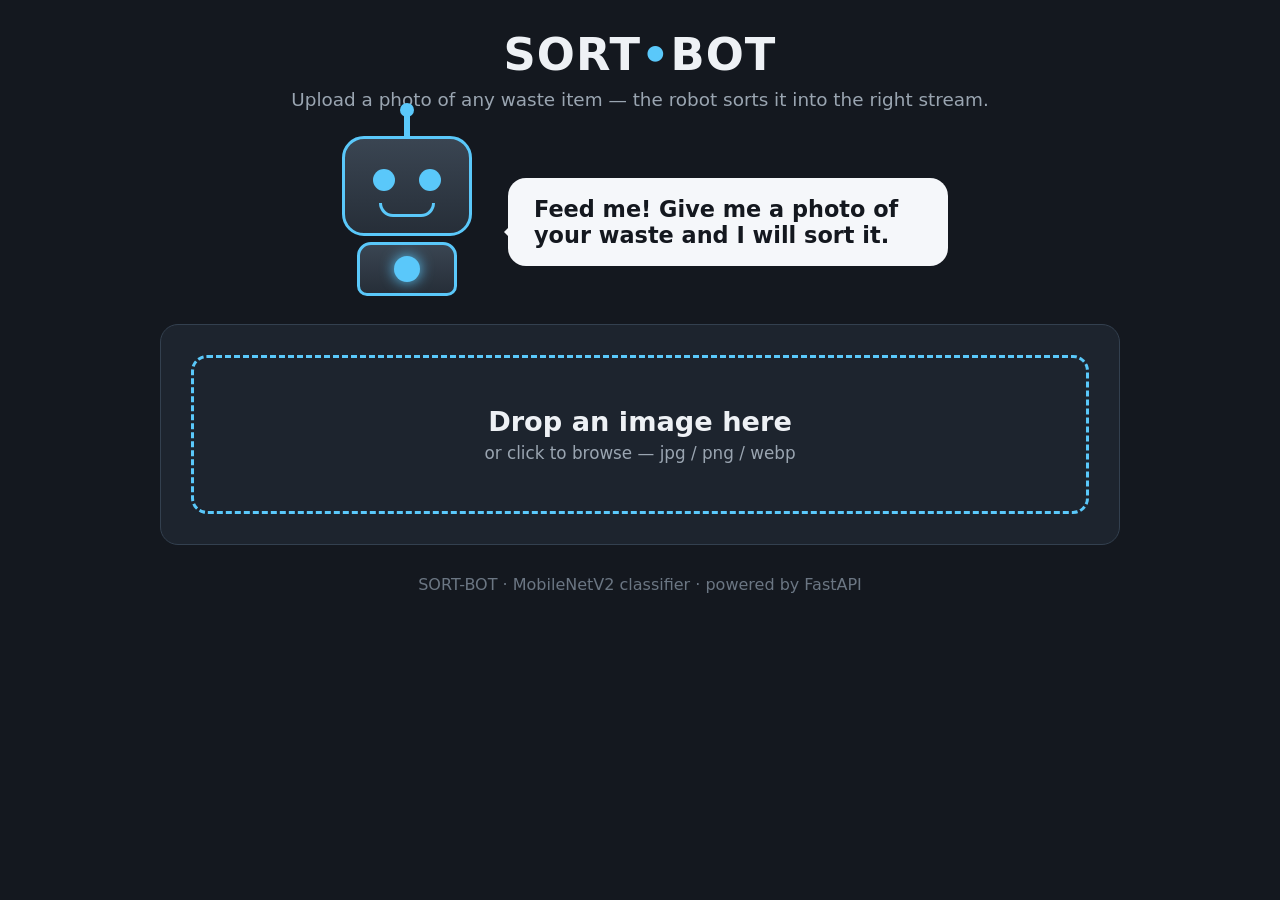
<file: greencycle-api/app/static/index.html>
<!DOCTYPE html>
<html lang="en">
<head>
<meta charset="UTF-8">
<meta name="viewport" content="width=device-width, initial-scale=1.0">
<title>Green Cycle — Smart Waste Sorter</title>
<style>
  * { margin: 0; padding: 0; box-sizing: border-box; font-family: 'Segoe UI', system-ui, sans-serif; }
  body { min-height: 100vh; background: #14181f; color: #eef1f5; padding: 28px; }
  .wrap { max-width: 960px; margin: 0 auto; }
  header { text-align: center; margin-bottom: 26px; }
  header h1 { font-size: 2.8rem; letter-spacing: 1px; }
  header h1 em { font-style: normal; color: #5ac8fa; }
  header p { color: #9aa5b1; margin-top: 8px; font-size: 1.15rem; }
  .robot-zone { display: flex; align-items: flex-end; justify-content: center; gap: 26px; margin-bottom: 28px; }
  .robot { width: 150px; text-align: center; }
  .head { width: 130px; height: 100px; margin: 0 auto; background: linear-gradient(180deg, #3a4552, #262e38); border: 3px solid #5ac8fa; border-radius: 22px; position: relative; }
  .antenna { position: absolute; top: -26px; left: 50%; transform: translateX(-50%); width: 6px; height: 24px; background: #5ac8fa; }
  .antenna::before { content: ''; position: absolute; top: -10px; left: 50%; transform: translateX(-50%); width: 14px; height: 14px; border-radius: 50%; background: #5ac8fa; }
  .eyes { position: absolute; top: 30px; left: 0; right: 0; display: flex; justify-content: center; gap: 24px; }
  .eye { width: 22px; height: 22px; background: #5ac8fa; border-radius: 50%; animation: blink 4s infinite; }
  @keyframes blink { 0%, 92%, 100% { transform: scaleY(1); } 95% { transform: scaleY(0.1); } }
  .mouth { position: absolute; bottom: 16px; left: 50%; transform: translateX(-50%); width: 56px; height: 14px; border: 3px solid #5ac8fa; border-top: none; border-radius: 0 0 28px 28px; }
  .eating .mouth { animation: chomp .5s infinite alternate; }
  @keyframes chomp { from { height: 12px; } to { height: 3px; } }
  .body { width: 100px; height: 54px; margin: 6px auto 0; background: linear-gradient(180deg, #3a4552, #262e38); border: 3px solid #5ac8fa; border-radius: 14px 14px 10px 10px; display: flex; align-items: center; justify-content: center; }
  .core { width: 26px; height: 26px; border-radius: 50%; background: #5ac8fa; box-shadow: 0 0 14px #5ac8fa; animation: pulse 1.6s infinite; }
  @keyframes pulse { 0%,100% { opacity: 1; } 50% { opacity: .45; } }
  .bubble { position: relative; background: #f5f7fa; color: #14181f; font-size: 1.4rem; font-weight: 700; padding: 18px 26px; border-radius: 18px; max-width: 440px; margin-bottom: 30px; }
  .bubble::after { content: ''; position: absolute; left: -16px; bottom: 22px; border: 12px solid transparent; border-right-color: #f5f7fa; }
  .card { background: #1d242e; border: 1px solid #33404f; border-radius: 18px; padding: 30px; }
  #dropzone { border: 3px dashed #5ac8fa; border-radius: 16px; padding: 48px 20px; text-align: center; cursor: pointer; transition: background .2s; }
  #dropzone:hover, #dropzone.drag { background: rgba(90,200,250,0.08); }
  #dropzone h2 { font-size: 1.7rem; margin-bottom: 6px; }
  #dropzone p { color: #9aa5b1; font-size: 1.05rem; }
  #fileInput { display: none; }
  .spinner { display: none; text-align: center; margin: 26px 0; color: #5ac8fa; font-size: 1.2rem; font-weight: 600; }
  .spinner::after { content: ''; display: block; margin: 12px auto 0; width: 38px; height: 38px; border: 4px solid rgba(90,200,250,.25); border-top-color: #5ac8fa; border-radius: 50%; animation: spin 0.8s linear infinite; }
  @keyframes spin { to { transform: rotate(360deg); } }
  #preview { display: none; text-align: center; margin-top: 24px; }
  #preview img { max-width: 300px; max-height: 300px; border-radius: 14px; border: 3px solid #5ac8fa; }
  #result { display: none; margin-top: 28px; }
  .verdict { display: flex; gap: 24px; align-items: center; background: #161c24; border: 1px solid #33404f; border-radius: 16px; padding: 24px; margin-bottom: 24px; }
  .bin { width: 120px; height: 120px; flex-shrink: 0; border-radius: 16px; display: flex; align-items: center; justify-content: center; font-size: 1.5rem; font-weight: 800; text-align: center; padding: 8px; }
  .verdict .info { flex: 1; }
  .verdict .info h2 { font-size: 2rem; text-transform: capitalize; }
  .verdict .info .stream { font-size: 1.2rem; font-weight: 700; margin-top: 8px; }
  .verdict .info .conf { color: #9aa5b1; font-size: 1.05rem; margin-top: 8px; }
  .bar { height: 14px; background: #2a3441; border-radius: 999px; overflow: hidden; margin-top: 10px; }
  .bar > div { height: 100%; background: #5ac8fa; border-radius: 999px; width: 0; transition: width .8s ease; }
  h3.sub { margin: 22px 0 12px; color: #9aa5b1; font-size: 1.1rem; text-transform: uppercase; letter-spacing: 2px; }
  .row { display: flex; align-items: center; gap: 16px; margin-bottom: 10px; font-size: 1.1rem; }
  .row .name { width: 130px; text-transform: capitalize; }
  .row .pct { width: 70px; text-align: right; color: #9aa5b1; }
  .row .bar { flex: 1; margin-top: 0; }
  .streams { display: flex; gap: 14px; flex-wrap: wrap; margin-top: 10px; }
  .stream-box { flex: 1; min-width: 130px; text-align: center; padding: 16px 10px; border-radius: 14px; border: 2px solid #2a3441; background: #161c24; opacity: .35; transition: all .4s; }
  .stream-box.active { opacity: 1; transform: translateY(-4px); border-width: 3px; }
  .stream-box .sname { font-size: 1.15rem; font-weight: 800; letter-spacing: 1px; }
  .stream-box .sdesc { font-size: .95rem; color: #9aa5b1; margin-top: 6px; }
  #error { display: none; margin-top: 18px; background: rgba(246,90,90,.12); border: 2px solid rgba(246,90,90,.5); color: #ff9c9c; padding: 16px; border-radius: 12px; font-size: 1.05rem; }
  footer { text-align: center; margin-top: 30px; color: #6b7683; font-size: 1rem; }
</style>
</head>
<body>
<div class="wrap">
  <header>
    <h1>SORT<em>&#8226;</em>BOT</h1>
    <p>Upload a photo of any waste item — the robot sorts it into the right stream.</p>
  </header>

  <div class="robot-zone">
    <div class="robot" id="robot">
      <div class="head">
        <div class="antenna"></div>
        <div class="eyes"><div class="eye"></div><div class="eye"></div></div>
        <div class="mouth"></div>
      </div>
      <div class="body"><div class="core"></div></div>
    </div>
    <div class="bubble" id="bubble">Feed me! Give me a photo of your waste and I will sort it.</div>
  </div>

  <div class="card">
    <div id="dropzone">
      <h2>Drop an image here</h2>
      <p>or click to browse — jpg / png / webp</p>
      <input type="file" id="fileInput" accept="image/jpeg,image/png,image/webp">
    </div>

    <div id="preview"><img id="previewImg" alt="preview"></div>
    <div class="spinner" id="spinner">Chewing on that image…</div>
    <div id="error"></div>

    <div id="result">
      <div class="verdict">
        <div class="bin" id="binIcon">—</div>
        <div class="info">
          <h2 id="predName">—</h2>
          <div class="stream" id="predStream">—</div>
          <div class="conf" id="predConf">—</div>
          <div class="bar"><div id="confBar"></div></div>
        </div>
      </div>

      <h3 class="sub">Where it goes in the cycle</h3>
      <div class="streams" id="cycleRow"></div>

      <h3 class="sub">Full confidence breakdown</h3>
      <div id="allPreds"></div>
    </div>
  </div>

  <footer>SORT-BOT · MobileNetV2 classifier · powered by FastAPI</footer>
</div>
<script>
const STREAMS = {
  plastic:    { bin: 'Recycling', color: '#f6c445', tip: 'Rinse it and drop it in the yellow recycling bin.' },
  glass:      { bin: 'Recycling', color: '#f6c445', tip: 'Rinse it — glass is endlessly recyclable.' },
  metal:      { bin: 'Recycling', color: '#f6c445', tip: 'Cans and metal scraps go to the yellow recycling bin.' },
  paper:      { bin: 'Paper',     color: '#4a9df6', tip: 'Keep it dry — blue paper bin.' },
  cardboard:  { bin: 'Paper',     color: '#4a9df6', tip: 'Flatten the box first, then the blue bin.' },
  battery:    { bin: 'Hazardous', color: '#f65a5a', tip: 'Never in regular bins! Take it to a battery collection point.' },
  biological: { bin: 'Compost',   color: '#5fd97a', tip: 'Food and organics go in the green compost bin.' },
  clothes:    { bin: 'Textile',   color: '#b07df6', tip: 'Donate if wearable, otherwise textile recycling.' },
  shoes:      { bin: 'Textile',   color: '#b07df6', tip: 'Donate usable shoes; recycling bins accept worn pairs.' },
  trash:      { bin: 'Landfill',  color: '#9aa0a6', tip: 'Not recyclable — general waste bin.' }
};
const $ = id => document.getElementById(id);
const dropzone = $('dropzone'), fileInput = $('fileInput');

const streamOrder = ['Recycling', 'Paper', 'Compost', 'Textile', 'Hazardous', 'Landfill'];
const streamDesc = { Recycling: 'plastic, glass, metal', Paper: 'paper, cardboard', Compost: 'food, organics', Textile: 'clothes, shoes', Hazardous: 'batteries', Landfill: 'general trash' };
streamOrder.forEach(s => {
  const sample = Object.values(STREAMS).find(v => v.bin === s);
  const d = document.createElement('div');
  d.className = 'stream-box'; d.dataset.stream = s;
  d.innerHTML = '<div class="sname" style="color:' + sample.color + '">' + s + '</div>' +
                '<div class="sdesc">' + streamDesc[s] + '</div>';
  $('cycleRow').appendChild(d);
});

dropzone.addEventListener('click', () => fileInput.click());
dropzone.addEventListener('dragover', e => { e.preventDefault(); dropzone.classList.add('drag'); });
dropzone.addEventListener('dragleave', () => dropzone.classList.remove('drag'));
dropzone.addEventListener('drop', e => {
  e.preventDefault(); dropzone.classList.remove('drag');
  if (e.dataTransfer.files.length) handleFile(e.dataTransfer.files[0]);
});
fileInput.addEventListener('change', () => { if (fileInput.files.length) handleFile(fileInput.files[0]); });

function say(text) { $('bubble').textContent = text; }

function handleFile(file) {
  if (!file.type.startsWith('image/')) return showError('Please choose an image file.');
  hideError(); $('result').style.display = 'none';

  $('previewImg').src = URL.createObjectURL(file);
  $('preview').style.display = 'block';
  $('spinner').style.display = 'block';
  $('robot').classList.add('eating');
  say('Nom nom… processing…');

  const fd = new FormData();
  fd.append('file', file);
  const started = performance.now();
  fetch('/api/v1/predict', { method: 'POST', body: fd })
    .then(r => { if (!r.ok) return r.json().then(e => { throw new Error(e.detail || r.statusText); }); return r.json(); })
    .then(data => { data.inference_time_ms = Math.round(performance.now() - started); showResult(data); })
    .catch(err => { say('Hmm, that did not taste right.'); showError('Prediction failed: ' + err.message); })
    .finally(() => { $('spinner').style.display = 'none'; $('robot').classList.remove('eating'); });
}

function showResult(data) {
  const top = data.top_prediction;
  const s = STREAMS[top.class_name] || { bin: 'Unknown', color: '#9aa0a6', tip: '' };
  const pct = (top.confidence * 100).toFixed(1);

  $('predName').textContent = top.class_name;
  $('predStream').textContent = 'Sorted into: ' + s.bin + ' — ' + s.tip;
  $('predConf').textContent = pct + '% confident';
  const binIcon = $('binIcon');
  binIcon.textContent = s.bin.toUpperCase();
  binIcon.style.background = s.color;
  binIcon.style.color = '#14181f';
  $('confBar').style.width = pct + '%';

  document.querySelectorAll('.stream-box').forEach(el =>
    el.classList.toggle('active', el.dataset.stream === s.bin));

  $('allPreds').innerHTML = '';
  data.all_predictions.forEach(p => {
    const sp = STREAMS[p.class_name] || { color: '#5ac8fa' };
    const row = document.createElement('div');
    row.className = 'row';
    row.innerHTML = '<div class="name">' + p.class_name + '</div>' +
      '<div class="bar"><div style="width:' + (p.confidence*100).toFixed(1) + '%;background:' + sp.color + '"></div></div>' +
      '<div class="pct">' + (p.confidence*100).toFixed(1) + '%</div>';
    $('allPreds').appendChild(row);
  });

  $('result').style.display = 'block';
  say('Detected: ' + top.class_name + ' (' + pct + '%). It goes to the ' + s.bin + ' stream!');
}

function showError(msg) { const e = $('error'); e.textContent = msg; e.style.display = 'block'; }
function hideError() { $('error').style.display = 'none'; }
</script>

</body>
</html>
</file>
